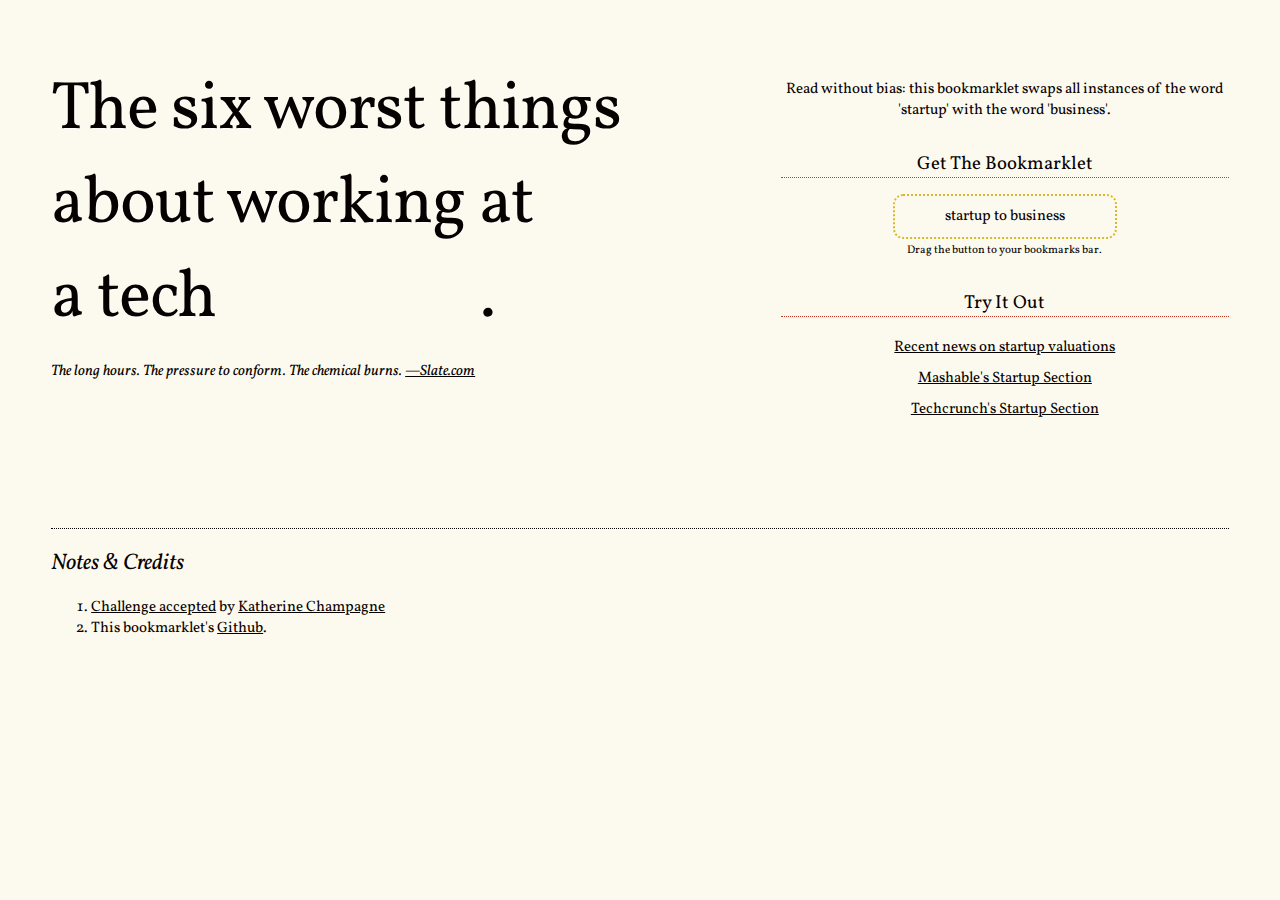
<file: index.html>
<!DOCTYPE html>
<html lang="en">
    <head>
		<meta charset="UTF-8" />
        <meta http-equiv="X-UA-Compatible" content="IE=edge,chrome=1">
        <title>Startup --> Business</title>
        <meta name="viewport" content="width=device-width, initial-scale=1.0">
        <meta name="description" content="Read without bias. Replaces every instance of the word STARTUP with the word BUSINESS." />
        <meta name="keywords" content="startup, business, chrome extension" />
        <meta name="author" content="Katherine Champagne" />

        <!--Facebook Open Graph-->
        <meta property="og:image" content="https://s3-us-west-2.amazonaws.com/itsposture/why-not-me.jpg"/>
        <meta property="og:title" content="Read Without Bias: Startup --> Business"/>
        <meta property="og:description" content="Read without bias: this bookmarklet changes all instances of the word 'startup' to the word 'business'.">
        <meta property="og:url" content=""/>
        <meta property="og:site_name" content="Read Without Bias: Startup --> Business"/>

        <link rel="shortcut icon" href="favicon.ico">
		<link href='http://fonts.googleapis.com/css?family=Vollkorn:400italic,700italic,400,700' rel='stylesheet' type='text/css'>
        <link rel="stylesheet" type="text/css" href="css/demo.css" />
        <link rel="stylesheet" type="text/css" href="css/style3.css" />
		<script src="js/modernizr.custom.72111.js"></script>
		<style>
			.no-cssanimations .rw-wrapper .rw-sentence span:first-child{
				opacity: 1;
			}
		</style>
		<!--[if lt IE 9]> 
			<style>
				.rw-wrapper{ display: none; } 
				.rw-sentence-IE{ display: block;  }
			</style>
		<![endif]-->
    </head>
    <body>
        <div class="container">
			<header>
			</header>
			<section class="rw-wrapper">
				<h2 class="rw-sentence">
					<span>The six worst things</span>
					<br />
					<span>about working at</span>
					<br />
					<span>a tech </span>
					<div class="rw-words rw-words-1">
						<span id="startup">startup</span>
						<span>business</span>
					</div>
					<span>.</span>
				</h2>
				<p class='italic'>
					The long hours. The pressure to conform. The chemical burns.
					<a href="http://www.slate.com/articles/technology/technology/2014/10/six_worst_things_about_working_at_a_tech_startup_employees_tell_all.html">—Slate.com</a></p>
			</section>
			<h2 class="rw-sentence-IE">The six worst things about working at a tech startup.</h2>
			<section class='cta'>
				<p>Read without bias: this bookmarklet swaps all instances of the word 'startup' with the word 'business'.</p>
				<h2>Get The Bookmarklet</h2>
				<div id='button'>
					<a href='javascript:(function(){function r(){(window.myBookmarklet=function(){console.log("STARTUPS STARTUPS OMG STARTUPS");$("body").children().each(function(){$(this).html($(this).html().replace(/Startups|Start-ups/g,"Businesses").replace(/startups|start-ups/g,"businesses").replace(/Startup/g,"Business").replace(/startup|start-up/g,"business"));console.log("WE OUT!")})})()}var e="2.1.0";if(window.jQuery===undefined||window.jQuery.fn.jquery<e){var t=false;var n=document.createElement("script");n.src="//ajax.googleapis.com/ajax/libs/jquery/"+e+"/jquery.min.js";n.onload=n.onreadystatechange=function(){if(!t&&(!this.readyState||this.readyState=="loaded"||this.readyState=="complete")){t=true;r()}};document.getElementsByTagName("head")[0].appendChild(n)}else{r()}})()' title='Startup To Business'>Startup To Business</a>
				</div>
				<small>Drag the button to your bookmarks bar.</small>
				<h2>Try It Out</h2>
				<ul>
				<li><a href="https://www.google.com/search?q=startup+valuation#q=startup+valuation&tbm=nws" target="_blank">Recent news on startup valuations</a></li>
				<li><a href="http://mashable.com/category/startups/" target="_blank">Mashable's Startup Section</a></li>
				<li><a href="http://techcrunch.com/startups/" target="_blank">Techcrunch's Startup Section</a></li>
				</ul>
			</section>
			<div class='clr'></div>
			<section class='footnotes'>
				<h2>Notes & Credits</h2>
				<ol>
					<li>
						<a href="https://twitter.com/hoodinternet/status/533368724578140160" target="_blank">Challenge accepted</a> by <a href="https://twitter.com/keccers">Katherine Champagne</a>
					</li>
					<li>
						This bookmarklet's <a href="https://github.com/keccers/read_without_bias" target="blank">Github</a>.
					</li>
				</ol>
			</section>
        </div>
    </body>
</html>
</file>
<file: css/style3.css>
/**********COLORS***********
****************************

colors: life is breathtakingly beautiful
http://colrd.com/image-dna/23572/
light: #fcfaee
dark: #070000
red: #ca3928
yellow: #dbb72b
pink: #ffa6c7

****************************
***************************/

body{
	background-color: #fcfaee;
	font-family: 'Vollkorn', serif;
	color: #070000;
}

::selection {
  background: #ffa6c7; /* WebKit/Blink Browsers */
}
::-moz-selection {
  background: #ffa6c7; /* Gecko Browsers */
}

.italic {
	font-style: oblique;
}

.center {
	text-align: center;
}

.left {
	text-align: left;
}

/*Text Art -- thanks, Codrops!
****************/
.rw-wrapper{
	width: 55%;
	position: relative;
	float: left;
	margin: 0 2% 0 4%;
	height: 400px;
/*	overflow: hidden;*/
}
.rw-sentence{
	margin: 0;
	text-align: left;
	text-shadow: 1px 1px 1px rgba(255,255,255,0.8);
}
.rw-sentence span{
	color: #070000;
	white-space: nowrap;
	letter-spacing: -1px;
	font-size: 300%;
	font-weight: normal;
}
.rw-words{
	display: inline;
	text-indent: 10px;
}
.rw-words-1 span#startup{
	position: absolute;
	opacity: 0;
	overflow: hidden;
	-webkit-transform-origin: 10% 75%;
	transform-origin: 10% 75%;
	-webkit-animation: rotateWord 18s linear forwards;
	-ms-animation: rotateWord 18s linear forwards;
	animation: rotateWord 18s linear forwards;
}
.rw-words span:nth-child(2) {
	opacity: 0;
	-webkit-animation: fadeIn 2s linear forwards;
	-ms-animation: fadeIn 2s linear forwards;
	animation: fadeIn 2s linear forwards;
    -webkit-animation-delay: 3s; 
	-ms-animation-delay: 3s; 
	animation-delay: 3s; 
	color: #ca3928;
}

/*Call to Action
****************/

.cta {
/*	border: 1px solid #ffa6c7;*/
	float:right;
	font-size: 100%;
	height:400px;
	margin: 0 4% 0 0;
	text-align: center;
	width: 35%;
}

.cta h2 {
	border-bottom: 1px dotted #ca3928;
	font-size: 1.25em;
	font-weight: normal;
	margin-top: 30px;
	text-shadow: 2px 2px 3px rgba(255,255,255,0.1);
}

.cta p {
	font-size: 1em;
}

#button {
	background-color: #fcfaee;
    border: 2px dotted #dbb72b;
    font-size: 1em;
    padding: 10px;
    text-shadow: 2px 2px 3px rgba(255,255,255,0.1);
    -webkit-border-radius: 10px;
    border-radius: 10px;
    text-transform: lowercase;
    margin: auto;
    width: 200px;
}

#button:hover {
	background-color: #dbb72b;
}

#button a {
    color: #070000;
    text-decoration: none;
}

#button a:hover {
    color: #fcfaee;
    text-decoration: none;
}

.cta ul {
	padding: 0;
	list-style-type: none;
}

.cta ul li {
	padding: 5px 0;
}

/*Footnotes
****************/
.footnotes {
	border-top: 1px dotted #070000;
	margin: 5% 4%;
}

.footnotes h2 {
	font-weight: normal;
	font-style: oblique;
}

/*Animations
****************/

@-webkit-keyframes rotateWord {
    0% { opacity: 1; }
    5% { opacity: 1; }
    17% { opacity: 1; -webkit-transform: rotate(0deg); }
	19% { opacity: 1; -webkit-transform: rotate(98deg); }
	21% { opacity: 1; -webkit-transform: rotate(86deg); }
	23% { opacity: 1; -webkit-transform: translateY(85px) rotate(83deg); }
	25% { opacity: 0; -webkit-transform: translateY(170px) rotate(80deg); }
	80% { opacity: 0; }
    100% { opacity: 0; }
}
@-ms-keyframes rotateWord {
    0% { opacity: 1; }
    5% { opacity: 1; }
    17% { opacity: 1; -ms-transform: rotate(0deg); }
	19% { opacity: 1; -ms-transform: rotate(98deg); }
	21% { opacity: 1; -ms-transform: rotate(86deg); }
	23% { opacity: 1; -ms-transform: translateY(85px) rotate(83deg); }
	25% { opacity: 0; -ms-transform: translateY(170px) rotate(80deg); }
	80% { opacity: 0; }
    100% { opacity: 0; }
}
@keyframes rotateWord {
    0% { opacity: 1; }
    5% { opacity: 1; }
    17% { opacity: 1; -webkit-transform: rotate(0deg); transform: rotate(0deg); }
	19% { opacity: 1; -webkit-transform: rotate(98deg); transform: rotate(98deg); }
	21% { opacity: 1; -webkit-transform: rotate(86deg); transform: rotate(86deg); }
	23% { opacity: 1; -webkit-transform: translateY(85px) rotate(83deg); transform: translateY(85px) rotate(83deg); }
	25% { opacity: 0; -webkit-transform: translateY(170px) rotate(80deg); transform: translateY(170px) rotate(80deg); }
	80% { opacity: 0; }
    100% { opacity: 0; }
}

@-webkit-keyframes fadeIn {
    0% { opacity: 0; }
    5% { opacity: 0; }
    17% { opacity: 1;  }
	19% { opacity: 1; }
	21% { opacity: 1;  }
	23% { opacity: 1;  }
	25% { opacity: 1;  }
	80% { opacity: 1; }
    100% { opacity: 1; }
}
@-ms-keyframes fadeIn {
    0% { opacity: 0; }
    5% { opacity: 0; }
    17% { opacity: 1; }
	19% { opacity: 1;  }
	21% { opacity: 1; }
	23% { opacity: 1;  }
	25% { opacity: 1;  }
	80% { opacity: 1; }
    100% { opacity: 1; }
}
@keyframes fadeIn {
    0% { opacity: 0; }
    5% { opacity: 0; }
    17% { opacity: 1; }
	19% { opacity: 1; }
	21% { opacity: 1;  }
	23% { opacity: 1; }
	25% { opacity: 1;  }
	80% { opacity: 1; }
    100% { opacity: 1; }
}

/*Media Queries
****************/
@media screen and (max-width: 1024px){
	.rw-sentence span { font-size: 200%; }
}

@media screen and (max-width: 768px){
	.rw-sentence { font-size: 18px; }
	.rw-wrapper {
		height: auto;
		margin: 10% auto;
		width: 70%;
		float: none;
	}
	.cta {
		margin: 5% 4%;
		height: auto;
		width: 92%;
		float:none;
	}
}
@media screen and (max-width: 320px){
	.rw-sentence { font-size: 9px; }
}
</file>
<file: css/demo.css>
@import url('normalize.css');
/* General Demo Style */
html{
	height: 100%;
}
body{
	font-family: 'Open Sans Condensed','Arial Narrow', serif;
	font-weight: 400;
	font-size: 15px;
	color: #333;
	-webkit-font-smoothing: antialiased;
	-moz-font-smoothing: antialiased;
	font-smoothing: antialiased;
	overflow-x: hidden;
}
a{
	color: #070000;
}

a:hover {
	color: #ca3928;
}

.container{
	width: 100%;
	min-width: 320px;
	position: relative;
	margin-top: 5%;
}
.clr{
	clear: both;
	padding: 0;
	height: 0;
	margin: 0;
}
.rw-sentence-IE{
	display: none;
	padding: 30px;
}
</file>
